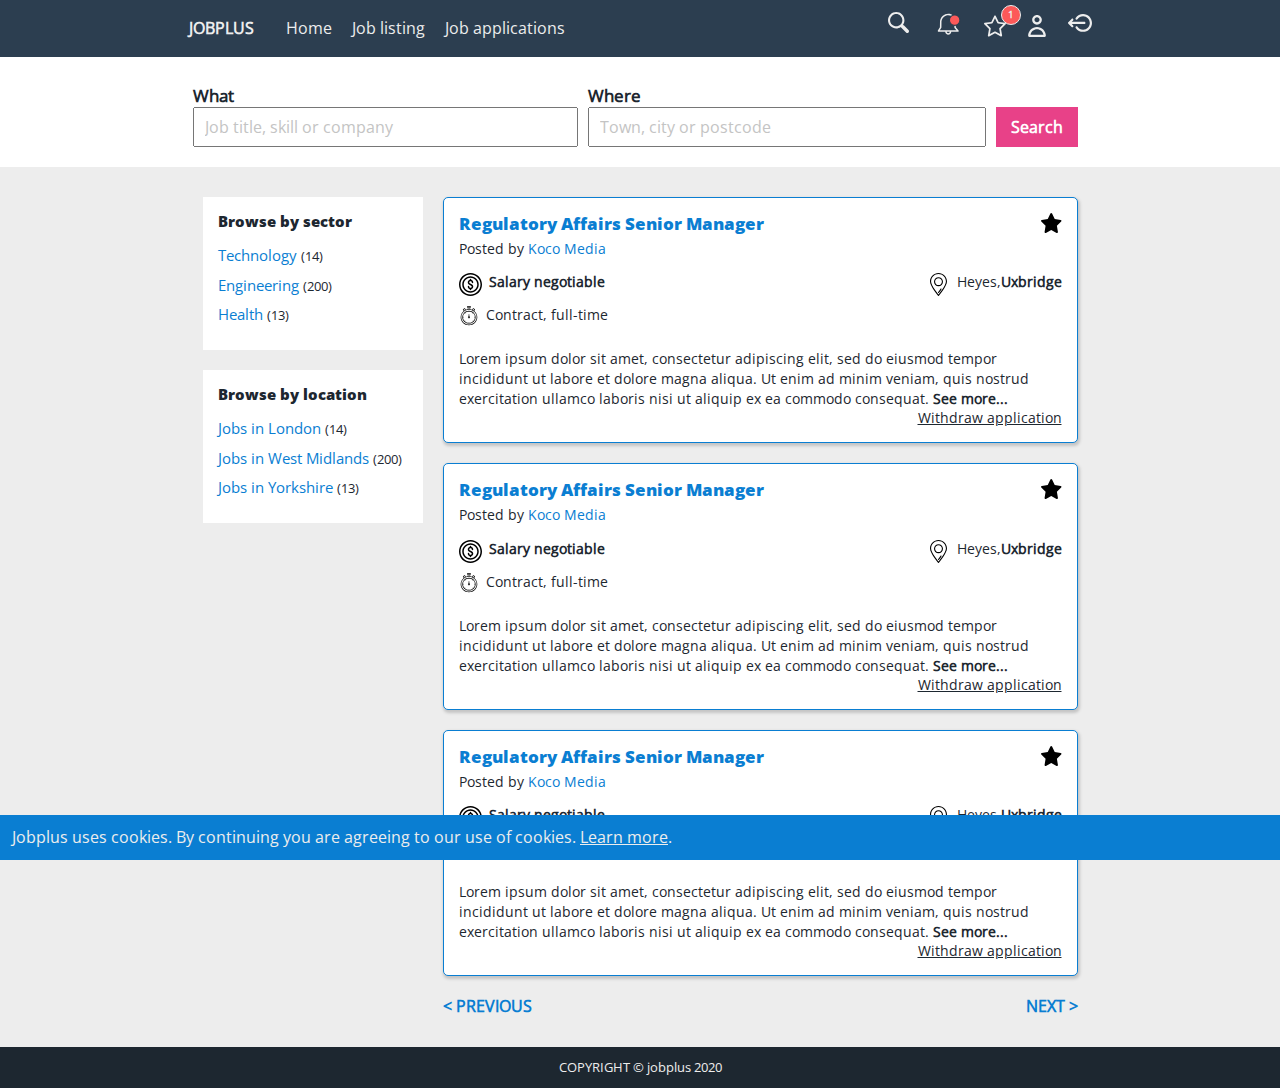
<file: listings.html>
<!DOCTYPE html>
<html lang="en">

<head>
  <meta charset="UTF-8">
  <meta name="viewport" content="width=device-width, initial-scale=1.0">
  <link rel="stylesheet" href="css/main.css">
  <title>JOBPLUS</title>
</head>

<body>
  <section>
    <nav class="nav">
      <input type="checkbox" class="nav__toggle" id="hamburger" hidden />
      <ul class="nav__lblock">
        <li class="nav__hamburger">
          <label for="hamburger"><img src="images/hamburger.svg" alt=""></label>
        </li>
        <li class="nav__logo"><a href="index.html">JOBPLUS</a></li>
      </ul>
      <ul class="nav__icons">
        <li><a href="listings.html"><img src="images/magnifying.svg" alt=""></a></li>
        <li><a href="notification.html"><img src="images/notification-active.svg" alt=""></a></li>
        <li><a href="saved_jobs.html">
            <img src="images/saved.svg" alt="">
            <span class="nav__savedcount">1</span>
          </a>
        </li>
        <li><a href="profile.html"><img src="images/profile.svg" alt=""></a></li>
        <li><a href="login.html"><img src="images/exit.svg" alt=""></a></li>
      </ul>
      <ul class="nav__dropl">
        <a href="index.html">
          <li>Home</li>
        </a><a href="listings.html">
          <li>Job listing</li>
        </a><a href="applications.html">
          <li>Job applications</li>
        </a>
      </ul>
    </nav>

    <div class="hero">
      <div class="hero__wrap">
        <div class="form">
          <div class="form__group">
            <label class="form__label">What</label>
            <input class="form__field" type="text" placeholder="Job title, skill or company">
          </div>

          <div class="form__group">
            <label class="form__label">Where</label>
            <input class="form__field" type="text" placeholder="Town, city or postcode">
          </div>

          <div class="form__group">
            <input class="form__btn" type="submit" value="Search">
          </div>
        </div>
      </div>
    </div>

    <div class="container">
      <div class="listing">
        <div class="filter">
          <div class="filter__links">
            <h1>Browse by sector</h1>
            <ul>
              <li>Technology <span>(14)</span></li>
              <li>Engineering <span>(200)</span></li>
              <li>Health <span>(13)</span></li>
            </ul>
          </div>

          <div class="filter__links">
            <h1>Browse by location</h1>
            <ul>
              <li>Jobs in London <span>(14)</span></li>
              <li>Jobs in West Midlands <span>(200)</span></li>
              <li>Jobs in Yorkshire <span>(13)</span></li>
            </ul>
          </div>

        </div>
        <section>
          <a href="apply.html">
            <div class="listing__card">
              <header class="listing__header">
                <h1 class="listing__title">Regulatory Affairs Senior Manager</h1>
                <img class="listing__saved" src="images/star-saved.svg" alt="">
                <p class="listing__company">Posted by <span>Koco Media</span></p>
              </header>

              <ul class="listing__items">
                <li><img src="images/money.svg" alt=""><b>Salary negotiable</b></li>
                <li><img src="images/location.svg" alt="">Heyes, <b>Uxbridge</b>
                </li>
                <li><img src="images/timer.svg" alt="">Contract, full-time</li>
              </ul>

              <p class="listing__detail">
                Lorem ipsum dolor sit amet, consectetur adipiscing elit, sed do eiusmod tempor incididunt ut labore et
                dolore magna
                aliqua. Ut enim ad minim veniam, quis nostrud exercitation ullamco laboris nisi ut aliquip ex ea commodo
                consequat. <b>See
                  more...</b>
              </p>

              <a href="" class="listing__cta">Withdraw application</a>

            </div>
          </a>

          <a href="apply.html">
            <div class="listing__card">
              <header class="listing__header">
                <h1 class="listing__title">Regulatory Affairs Senior Manager</h1>
                <img class="listing__saved" src="images/star-saved.svg" alt="">
                <p class="listing__company">Posted by <span>Koco Media</span></p>
              </header>

              <ul class="listing__items">
                <li><img src="images/money.svg" alt=""><b>Salary negotiable</b></li>
                <li><img src="images/location.svg" alt="">Heyes, <b>Uxbridge</b>
                </li>
                <li><img src="images/timer.svg" alt="">Contract, full-time</li>
              </ul>

              <p class="listing__detail">
                Lorem ipsum dolor sit amet, consectetur adipiscing elit, sed do eiusmod tempor incididunt ut labore et
                dolore magna
                aliqua. Ut enim ad minim veniam, quis nostrud exercitation ullamco laboris nisi ut aliquip ex ea commodo
                consequat. <b>See
                  more...</b>
              </p>

              <a href="" class="listing__cta">Withdraw application</a>

            </div>
          </a>

          <a href="apply.html">
            <div class="listing__card">
              <header class="listing__header">
                <h1 class="listing__title">Regulatory Affairs Senior Manager</h1>
                <img class="listing__saved" src="images/star-saved.svg" alt="">
                <p class="listing__company">Posted by <span>Koco Media</span></p>
              </header>

              <ul class="listing__items">
                <li><img src="images/money.svg" alt=""><b>Salary negotiable</b></li>
                <li><img src="images/location.svg" alt="">Heyes, <b>Uxbridge</b>
                </li>
                <li><img src="images/timer.svg" alt="">Contract, full-time</li>
              </ul>

              <p class="listing__detail">
                Lorem ipsum dolor sit amet, consectetur adipiscing elit, sed do eiusmod tempor incididunt ut labore et
                dolore magna
                aliqua. Ut enim ad minim veniam, quis nostrud exercitation ullamco laboris nisi ut aliquip ex ea commodo
                consequat. <b>See
                  more...</b>
              </p>

              <a href="" class="listing__cta">Withdraw application</a>

            </div>
          </a>

          <ul class="paginate">
            <li>
              < PREVIOUS</li>
            <li>NEXT ></li>
            </li>
          </ul>

        </section>
      </div>
    </div>

    <div class="cookie">
      <p>
        Jobplus uses cookies. By continuing you are agreeing to
        our use of cookies. <a href="">Learn more</a>.
      </p>
      <!-- <img src="images/cookie-close.svg" alt=""> -->
    </div>
  </section>

  <footer class="footer">COPYRIGHT &copy; jobplus 2020</footer>
</body>

</html>
</file>
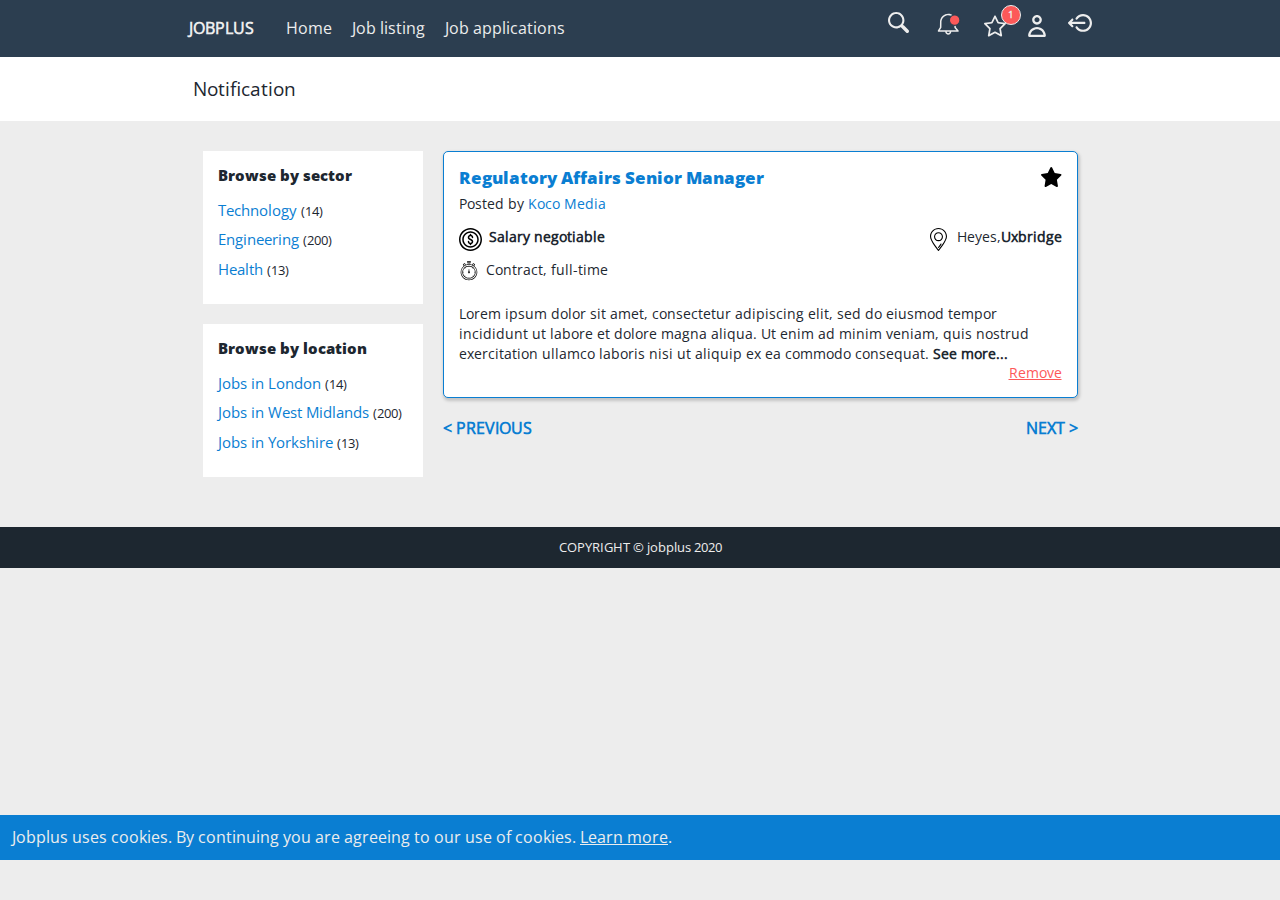
<file: notification.html>
<!DOCTYPE html>
<html lang="en">

<head>
  <meta charset="UTF-8">
  <meta name="viewport" content="width=device-width, initial-scale=1.0">
  <link rel="stylesheet" href="css/main.css">
  <title>JOBPLUS</title>
</head>

<body>
  <section>
    <nav class="nav">
      <input type="checkbox" class="nav__toggle" id="hamburger" hidden />
      <ul class="nav__lblock">
        <li class="nav__hamburger">
          <label for="hamburger"><img src="images/hamburger.svg" alt=""></label>
        </li>
        <li class="nav__logo"><a href="index.html">JOBPLUS</a></li>
      </ul>
      <ul class="nav__icons">
        <li><a href="listings.html"><img src="images/magnifying.svg" alt=""></a></li>
        <li><a href="notification.html"><img src="images/notification-active.svg" alt=""></a></li>
        <li><a href="saved_jobs.html">
            <img src="images/saved.svg" alt="">
            <span class="nav__savedcount">1</span>
          </a>
        </li>
        <li><a href="profile.html"><img src="images/profile.svg" alt=""></a></li>
        <li><a href="login.html"><img src="images/exit.svg" alt=""></a></li>
      </ul>
      <ul class="nav__dropl">
        <a href="index.html">
          <li>Home</li>
        </a><a href="listings.html">
          <li>Job listing</li>
        </a><a href="applications.html">
          <li>Job applications</li>
        </a>
      </ul>
    </nav>

    <div class="hero">
      <div class="hero__wrap">
        <h2>Notification</h2>
      </div>
    </div>

    <div class="container">
      <div class="listing">
        <div class="filter">
          <div class="filter__links">
            <h1>Browse by sector</h1>
            <ul>
              <li>Technology <span>(14)</span></li>
              <li>Engineering <span>(200)</span></li>
              <li>Health <span>(13)</span></li>
            </ul>
          </div>

          <div class="filter__links">
            <h1>Browse by location</h1>
            <ul>
              <li>Jobs in London <span>(14)</span></li>
              <li>Jobs in West Midlands <span>(200)</span></li>
              <li>Jobs in Yorkshire <span>(13)</span></li>
            </ul>
          </div>

        </div>
        <section>
          <div class="listing__card">
            <header class="listing__header">
              <h1 class="listing__title">Regulatory Affairs Senior Manager</h1>
              <img class="listing__saved" src="images/star-saved.svg" alt="">
              <p class="listing__company">Posted by <span>Koco Media</span></p>
            </header>

            <ul class="listing__items">
              <li><img src="images/money.svg" alt=""><b>Salary negotiable</b></li>
              <li><img src="images/location.svg" alt="">Heyes, <b>Uxbridge</b>
              </li>
              <li><img src="images/timer.svg" alt="">Contract, full-time</li>
            </ul>

            <p class="listing__detail">
              Lorem ipsum dolor sit amet, consectetur adipiscing elit, sed do eiusmod tempor incididunt ut labore et
              dolore magna
              aliqua. Ut enim ad minim veniam, quis nostrud exercitation ullamco laboris nisi ut aliquip ex ea commodo
              consequat. <b>See
                more...</b>
            </p>

            <a href="" class="listing__cta listing__cta--alert">Remove</a>

          </div>

          <ul class="paginate">
            <li>
              < PREVIOUS</li>
            <li>NEXT ></li>
            </li>
          </ul>

        </section>
      </div>
    </div>

    <div class="cookie">
      <p>
        Jobplus uses cookies. By continuing you are agreeing to
        our use of cookies. <a href="">Learn more</a>.
      </p>
      <!-- <img src="images/cookie-close.svg" alt=""> -->
    </div>
  </section>

  <footer class="footer">COPYRIGHT &copy; jobplus 2020</footer>
</body>

</html>
</file>
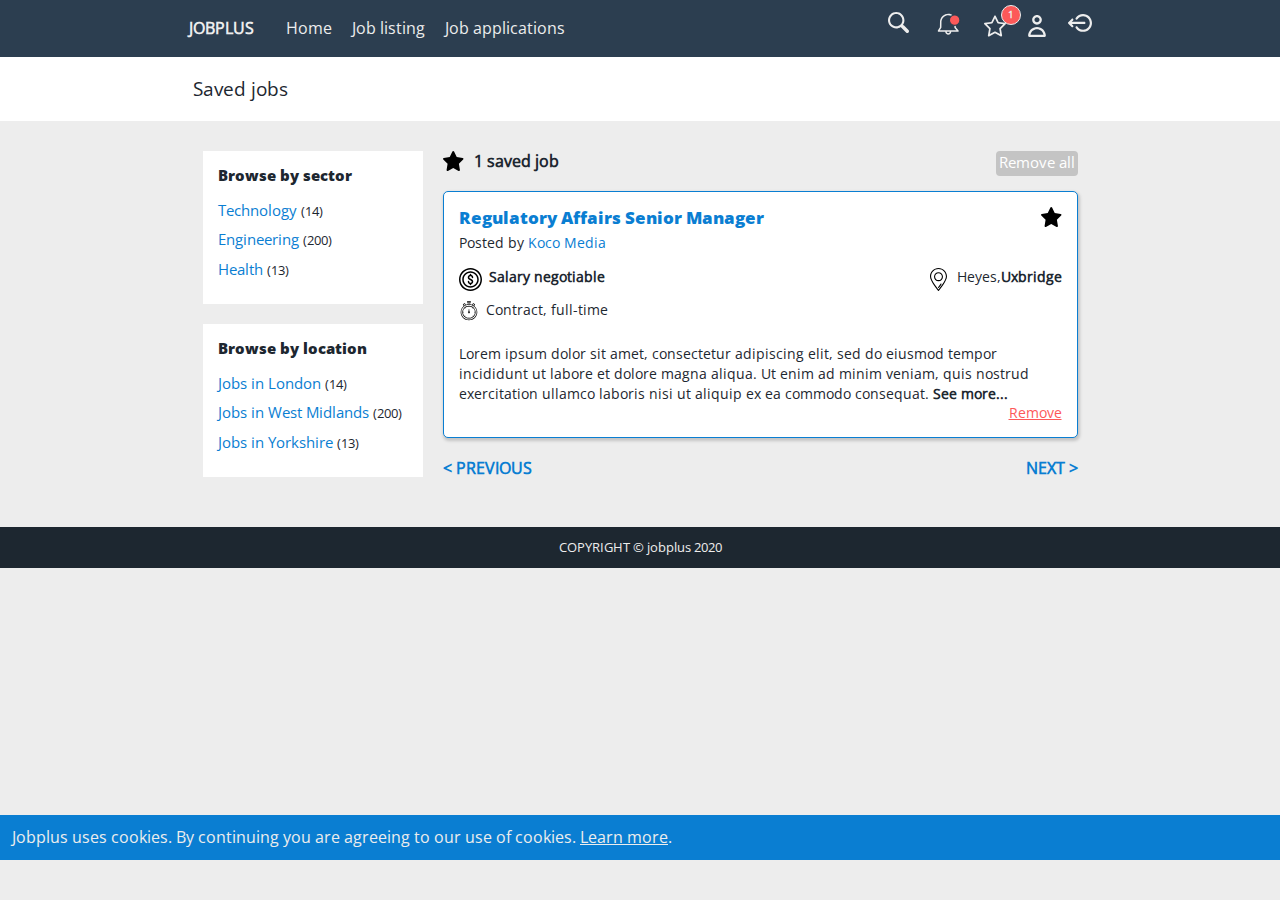
<file: saved_jobs.html>
<!DOCTYPE html>
<html lang="en">

<head>
  <meta charset="UTF-8">
  <meta name="viewport" content="width=device-width, initial-scale=1.0">
  <link rel="stylesheet" href="css/main.css">
  <title>JOBPLUS</title>
</head>

<body>
  <section>
    <nav class="nav">
      <input type="checkbox" class="nav__toggle" id="hamburger" hidden />
      <ul class="nav__lblock">
        <li class="nav__hamburger">
          <label for="hamburger"><img src="images/hamburger.svg" alt=""></label>
        </li>
        <li class="nav__logo"><a href="index.html">JOBPLUS</a></li>
      </ul>
      <ul class="nav__icons">
        <li><a href="listings.html"><img src="images/magnifying.svg" alt=""></a></li>
        <li><a href="notification.html"><img src="images/notification-active.svg" alt=""></a></li>
        <li><a href="saved_jobs.html">
            <img src="images/saved.svg" alt="">
            <span class="nav__savedcount">1</span>
          </a>
        </li>
        <li><a href="profile.html"><img src="images/profile.svg" alt=""></a></li>
        <li><a href="login.html"><img src="images/exit.svg" alt=""></a></li>
      </ul>
      <ul class="nav__dropl">
        <a href="index.html">
          <li>Home</li>
        </a><a href="listings.html">
          <li>Job listing</li>
        </a><a href="applications.html">
          <li>Job applications</li>
        </a>
      </ul>
    </nav>

    <div class="hero">
      <div class="hero__wrap">
        <h2>Saved jobs</h2>
      </div>
    </div>

    <div class="container">
      <div class="listing">
        <div class="filter">
          <div class="filter__links">
            <h1>Browse by sector</h1>
            <ul>
              <li>Technology <span>(14)</span></li>
              <li>Engineering <span>(200)</span></li>
              <li>Health <span>(13)</span></li>
            </ul>
          </div>

          <div class="filter__links">
            <h1>Browse by location</h1>
            <ul>
              <li>Jobs in London <span>(14)</span></li>
              <li>Jobs in West Midlands <span>(200)</span></li>
              <li>Jobs in Yorkshire <span>(13)</span></li>
            </ul>
          </div>

        </div>
        <section>
          <ul class="listing__saved_summary">
            <li><span><img src="images/star-saved.svg" alt=""></span> <b>1 saved job</b></li>
            <li><a href="">Remove all</a></li>
          </ul>

          <div class="listing__card">
            <header class="listing__header">
              <h1 class="listing__title">Regulatory Affairs Senior Manager</h1>
              <img class="listing__saved" src="images/star-saved.svg" alt="">
              <p class="listing__company">Posted by <span>Koco Media</span></p>
            </header>

            <ul class="listing__items">
              <li><img src="images/money.svg" alt=""><b>Salary negotiable</b></li>
              <li><img src="images/location.svg" alt="">Heyes, <b>Uxbridge</b>
              </li>
              <li><img src="images/timer.svg" alt="">Contract, full-time</li>
            </ul>

            <p class="listing__detail">
              Lorem ipsum dolor sit amet, consectetur adipiscing elit, sed do eiusmod tempor incididunt ut labore et
              dolore magna
              aliqua. Ut enim ad minim veniam, quis nostrud exercitation ullamco laboris nisi ut aliquip ex ea commodo
              consequat. <b>See
                more...</b>
            </p>

            <a href="" class="listing__cta listing__cta--alert">Remove</a>

          </div>

          <ul class="paginate">
            <li>
              < PREVIOUS</li>
            <li>NEXT ></li>
            </li>
          </ul>

        </section>
      </div>
    </div>

    <div class="cookie">
      <p>
        Jobplus uses cookies. By continuing you are agreeing to
        our use of cookies. <a href="">Learn more</a>.
      </p>
      <!-- <img src="images/cookie-close.svg" alt=""> -->
    </div>
  </section>

  <footer class="footer">COPYRIGHT &copy; jobplus 2020</footer>
</body>

</html>
</file>
<file: css/main.css>
:root {
  --alpha: #2c3e50;
  --beta: #0a7ed2;
  --gamma: #1d2730;
  --delta: #ededed;
  --alert: #fd5959;
  --contrast: #e84188;
  --elements: #c4c4c4;
  --light: #fff;
  --skills: #e1e1e1;
}

@font-face {
  font-family: "Open Sans";
  src: url(../../fonts/OpenSans-Regular.ttf);
}
@font-face {
  font-family: "OpenSans ExtraBold";
  src: url(../../fonts/OpenSans-ExtraBold.ttf);
}
/*! normalize.css v8.0.1 | MIT License | github.com/necolas/normalize.css */
/* Document
   ========================================================================== */
/**
 * 1. Correct the line height in all browsers.
 * 2. Prevent adjustments of font size after orientation changes in iOS.
 */
html {
  line-height: 1.15; /* 1 */
  -webkit-text-size-adjust: 100%; /* 2 */
}

/* Sections
   ========================================================================== */
/**
 * Remove the margin in all browsers.
 */
body {
  margin: 0;
}

/**
 * Render the `main` element consistently in IE.
 */
main {
  display: block;
}

/**
 * Correct the font size and margin on `h1` elements within `section` and
 * `article` contexts in Chrome, Firefox, and Safari.
 */
h1 {
  font-size: 2em;
  margin: 0.67em 0;
}

/* Grouping content
   ========================================================================== */
/**
 * 1. Add the correct box sizing in Firefox.
 * 2. Show the overflow in Edge and IE.
 */
hr {
  box-sizing: content-box; /* 1 */
  height: 0; /* 1 */
  overflow: visible; /* 2 */
}

/**
 * 1. Correct the inheritance and scaling of font size in all browsers.
 * 2. Correct the odd `em` font sizing in all browsers.
 */
pre {
  font-family: monospace, monospace; /* 1 */
  font-size: 1em; /* 2 */
}

/* Text-level semantics
   ========================================================================== */
/**
 * Remove the gray background on active links in IE 10.
 */
a {
  background-color: transparent;
}

/**
 * 1. Remove the bottom border in Chrome 57-
 * 2. Add the correct text decoration in Chrome, Edge, IE, Opera, and Safari.
 */
abbr[title] {
  border-bottom: none; /* 1 */
  text-decoration: underline; /* 2 */
  -webkit-text-decoration: underline dotted;
          text-decoration: underline dotted; /* 2 */
}

/**
 * Add the correct font weight in Chrome, Edge, and Safari.
 */
b,
strong {
  font-weight: bolder;
}

/**
 * 1. Correct the inheritance and scaling of font size in all browsers.
 * 2. Correct the odd `em` font sizing in all browsers.
 */
code,
kbd,
samp {
  font-family: monospace, monospace; /* 1 */
  font-size: 1em; /* 2 */
}

/**
 * Add the correct font size in all browsers.
 */
small {
  font-size: 80%;
}

/**
 * Prevent `sub` and `sup` elements from affecting the line height in
 * all browsers.
 */
sub,
sup {
  font-size: 75%;
  line-height: 0;
  position: relative;
  vertical-align: baseline;
}

sub {
  bottom: -0.25em;
}

sup {
  top: -0.5em;
}

/* Embedded content
   ========================================================================== */
/**
 * Remove the border on images inside links in IE 10.
 */
img {
  border-style: none;
}

/* Forms
   ========================================================================== */
/**
 * 1. Change the font styles in all browsers.
 * 2. Remove the margin in Firefox and Safari.
 */
button,
input,
optgroup,
select,
textarea {
  font-family: inherit; /* 1 */
  font-size: 100%; /* 1 */
  line-height: 1.15; /* 1 */
  margin: 0; /* 2 */
}

/**
 * Show the overflow in IE.
 * 1. Show the overflow in Edge.
 */
button,
input {
  /* 1 */
  overflow: visible;
}

/**
 * Remove the inheritance of text transform in Edge, Firefox, and IE.
 * 1. Remove the inheritance of text transform in Firefox.
 */
button,
select {
  /* 1 */
  text-transform: none;
}

/**
 * Correct the inability to style clickable types in iOS and Safari.
 */
button,
[type=button],
[type=reset],
[type=submit] {
  -webkit-appearance: button;
}

/**
 * Remove the inner border and padding in Firefox.
 */
button::-moz-focus-inner,
[type=button]::-moz-focus-inner,
[type=reset]::-moz-focus-inner,
[type=submit]::-moz-focus-inner {
  border-style: none;
  padding: 0;
}

/**
 * Restore the focus styles unset by the previous rule.
 */
button:-moz-focusring,
[type=button]:-moz-focusring,
[type=reset]:-moz-focusring,
[type=submit]:-moz-focusring {
  outline: 1px dotted ButtonText;
}

/**
 * Correct the padding in Firefox.
 */
fieldset {
  padding: 0.35em 0.75em 0.625em;
}

/**
 * 1. Correct the text wrapping in Edge and IE.
 * 2. Correct the color inheritance from `fieldset` elements in IE.
 * 3. Remove the padding so developers are not caught out when they zero out
 *    `fieldset` elements in all browsers.
 */
legend {
  box-sizing: border-box; /* 1 */
  color: inherit; /* 2 */
  display: table; /* 1 */
  max-width: 100%; /* 1 */
  padding: 0; /* 3 */
  white-space: normal; /* 1 */
}

/**
 * Add the correct vertical alignment in Chrome, Firefox, and Opera.
 */
progress {
  vertical-align: baseline;
}

/**
 * Remove the default vertical scrollbar in IE 10+.
 */
textarea {
  overflow: auto;
}

/**
 * 1. Add the correct box sizing in IE 10.
 * 2. Remove the padding in IE 10.
 */
[type=checkbox],
[type=radio] {
  box-sizing: border-box; /* 1 */
  padding: 0; /* 2 */
}

/**
 * Correct the cursor style of increment and decrement buttons in Chrome.
 */
[type=number]::-webkit-inner-spin-button,
[type=number]::-webkit-outer-spin-button {
  height: auto;
}

/**
 * 1. Correct the odd appearance in Chrome and Safari.
 * 2. Correct the outline style in Safari.
 */
[type=search] {
  -webkit-appearance: textfield; /* 1 */
  outline-offset: -2px; /* 2 */
}

/**
 * Remove the inner padding in Chrome and Safari on macOS.
 */
[type=search]::-webkit-search-decoration {
  -webkit-appearance: none;
}

/**
 * 1. Correct the inability to style clickable types in iOS and Safari.
 * 2. Change font properties to `inherit` in Safari.
 */
::-webkit-file-upload-button {
  -webkit-appearance: button; /* 1 */
  font: inherit; /* 2 */
}

/* Interactive
   ========================================================================== */
/*
 * Add the correct display in Edge, IE 10+, and Firefox.
 */
details {
  display: block;
}

/*
 * Add the correct display in all browsers.
 */
summary {
  display: list-item;
}

/* Misc
   ========================================================================== */
/**
 * Add the correct display in IE 10+.
 */
template {
  display: none;
}

/**
 * Add the correct display in IE 10.
 */
[hidden] {
  display: none;
}

/*** box sizing border-box for all elements ***/
*,
*::before,
*::after {
  box-sizing: border-box;
}

a {
  text-decoration: none;
  color: inherit;
  cursor: pointer;
}

button {
  background-color: transparent;
  color: inherit;
  border-width: 0;
  padding: 0;
  cursor: pointer;
}

figure {
  margin: 0;
}

input::-moz-focus-inner {
  border: 0;
  padding: 0;
  margin: 0;
}

ul,
ol,
dd {
  margin: 0;
  padding: 0;
  list-style: none;
}

h1,
h2,
h3,
h4,
h5,
h6 {
  margin: 0;
  font-size: inherit;
  font-weight: inherit;
}

p {
  margin: 0;
}

cite {
  font-style: normal;
}

fieldset {
  border-width: 0;
  padding: 0;
  margin: 0;
}

html {
  font-size: 1px; /*for using REM units!*/
}

body {
  font-family: "Open Sans";
  font-size: 16rem;
  line-height: 1.3;
  background-color: var(--delta);
  -webkit-font-smoothing: antialiased;
  -moz-osx-font-smoothing: grayscale;
}

h1 {
  font-family: "OpenSans ExtraBold";
}

:-ms-input-placeholder {
  /* Internet Explorer 10-11 */
  color: var(--elements);
}

::-moz-placeholder {
  color: var(--elements);
}

::placeholder {
  color: var(--elements);
}

.nav {
  display: grid;
  grid-template-columns: -webkit-min-content 1fr -webkit-min-content;
  grid-template-columns: min-content 1fr min-content;
  grid-template-rows: repeat(2, -webkit-min-content);
  grid-template-rows: repeat(2, min-content);
  background-color: var(--alpha);
}
.nav__lblock {
  grid-row: 1/2;
  grid-column: 1/2;
  display: flex;
  align-items: center;
  padding: 12rem;
}
.nav__icons {
  grid-row: 1/2;
  grid-column: 3/4;
  display: flex;
  align-items: center;
  padding: 12rem;
}
.nav__icons li {
  margin-left: 20rem;
}
.nav__dropl {
  grid-row: 2/3;
  grid-column: 1/-1;
  background-color: var(--light);
  display: none;
}
.nav__hamburger {
  margin-right: 10rem;
}
.nav__logo {
  color: var(--delta);
  font-weight: bold;
}
.nav__savedcount {
  position: absolute;
  padding: 2rem 6rem 3rem 6rem;
  border-radius: 50%;
  background-color: var(--alert);
  color: var(--delta);
  border: 1px var(--delta) solid;
  font-size: 10rem;
  font-weight: bold;
  display: inline-block;
  transform: translate(-5rem, -10rem);
}
.nav__toggle:checked ~ .nav__dropl {
  display: block;
}
.nav__toggle:checked ~ .nav__dropl li {
  padding: 15rem 10rem;
  border-bottom: 1px var(--delta) solid;
}
@media (min-width: 767px) {
  .nav {
    grid-template-columns: 1fr -webkit-min-content minmax(590rem, auto) -webkit-min-content 1fr;
    grid-template-columns: 1fr min-content minmax(590rem, auto) min-content 1fr;
  }
  .nav__lblock {
    grid-row: 1/2;
    grid-column: 2/3;
  }
  .nav__dropl {
    grid-row: 1/2;
    grid-column: 3/4;
    display: flex;
    align-items: center;
    background-color: var(--alpha);
    color: var(--delta);
  }
  .nav__dropl li {
    margin-left: 20rem;
  }
  .nav__icons {
    grid-row: 1/2;
    grid-column: 4/5;
  }
  .nav__hamburger {
    display: none;
  }
}

.hero {
  padding: 10rem;
  background-color: var(--light);
}
.hero--bgimg {
  background-image: url(../../images/hero-small.svg);
  background-repeat: no-repeat;
  background-size: cover;
  width: 100%;
  box-shadow: 0 3000px rgba(0, 0, 0, 0.7) inset;
}
.hero h1 {
  font-size: 26rem;
  color: var(--light);
  line-height: 30rem;
  margin-bottom: 15rem;
}
.hero h2 {
  font-size: 19rem;
  color: var(--gamma);
}
@media (min-width: 767px) {
  .hero__wrap {
    max-width: 895rem;
    margin: 10rem auto;
  }
  .hero--bgimg {
    background-image: url(../../images/hero-big.svg);
  }
  .hero h1 {
    font-size: 38rem;
    max-width: 500rem;
    line-height: 40rem;
  }
}

.form__checkbox {
  margin-top: 5rem;
}
.form__textarea {
  width: 100%;
  height: 200rem;
}
.form__select {
  width: 100%;
  height: 40rem;
  font-size: 16rem;
  color: var(--alpha);
}
.form--page {
  padding: 10rem;
}
.form--page footer {
  font-size: 14rem;
  text-align: center;
  margin-top: 10rem;
}
.form--page footer a {
  text-decoration: underline;
  color: var(--beta);
}
.form__group {
  margin-top: 8rem;
}
.form--page {
  margin-bottom: 20rem;
}
.form__label {
  font-size: 17rem;
  font-weight: bold;
  color: var(--gamma);
}
.form__label--light {
  color: var(--light);
}
.form__field {
  width: 100%;
  height: 40rem;
  padding: 10rem;
}
.form__btn {
  background-color: var(--contrast);
  border: none;
  width: 100%;
  color: var(--light);
  font-weight: bold;
  padding: 8rem;
}
@media (min-width: 767px) {
  .form {
    display: flex;
    align-items: flex-end;
  }
  .form--page {
    max-width: 500rem;
    background-color: var(--light);
    display: block;
    padding: 10rem 10rem 10rem 20rem;
    margin: 20rem auto;
  }
  .form__group {
    margin-right: 10rem;
  }
  .form__field {
    min-width: 350rem;
  }
  .form__btn {
    padding: 11rem 15rem;
  }
}

.container {
  max-width: 895rem;
  margin: 10rem auto;
}

.sector {
  padding: 10rem;
}
.sector h2 {
  font-size: 26rem;
  text-align: center;
}
.sector p {
  font-size: 14rem;
  text-align: center;
  margin-bottom: 20rem;
}
.sector__types {
  display: grid;
}
.sector__wrap {
  display: grid;
  margin-bottom: 15rem;
}
.sector__picture {
  grid-row: 1/2;
  grid-column: 1/2;
  filter: brightness(30%);
}
.sector__picture img {
  width: 100%;
}
.sector__name {
  grid-row: 1/2;
  grid-column: 1/2;
  align-self: center;
  z-index: 1;
  font-family: "OpenSans Extrabold";
  color: var(--light);
  font-size: 26rem;
  text-align: center;
}
.sector__browse {
  border: 1px var(--beta) solid;
  padding: 10rem;
  border-radius: 5rem;
  text-align: center;
  color: var(--beta);
  margin-bottom: 15rem;
}
.sector__mlist, .sector__list {
  font-size: 17rem;
}
.sector__mlist span, .sector__list span {
  color: var(--beta);
  font-size: 14rem;
}
.sector__mlist li, .sector__list li {
  margin-top: 8rem;
}
.sector__list {
  display: none;
}
@media (min-width: 767px) {
  .sector h2 {
    font-size: 34rem;
  }
  .sector p {
    font-size: 18rem;
  }
  .sector__types {
    grid-template-columns: repeat(3, 1fr);
    grid-column-gap: 10rem;
  }
  .sector__browse, .sector__mlist {
    display: none;
  }
  .sector__list {
    display: block;
    font-size: 15rem;
  }
}

.footer {
  background-color: var(--gamma);
  color: var(--delta);
  padding: 12rem;
  font-size: 13rem;
  text-align: center;
}

.cookie {
  display: grid;
  grid-template-rows: 1fr -webkit-min-content;
  grid-template-rows: 1fr min-content;
  background-color: var(--beta);
  color: var(--delta);
  padding: 12rem;
  position: fixed;
  width: 100%;
  bottom: 40rem;
}
.cookie a {
  text-decoration: underline;
}

.listing {
  margin: 30rem 10rem;
  color: var(--gamma);
}
.listing__more h1 {
  margin: 25rem 0;
  font-size: 17rem;
}
.listing__skills {
  display: flex;
  flex-wrap: wrap;
}
.listing__skills li {
  background-color: var(--skills);
  padding: 7rem 9rem;
  font-size: 14rem;
  border-radius: 16rem;
  margin-right: 10rem;
  margin-bottom: 10rem;
}
.listing__saved_summary {
  display: flex;
  justify-content: space-between;
  margin-bottom: 15rem;
}
.listing__saved_summary li:first-of-type {
  display: flex;
}
.listing__saved_summary li:first-of-type span {
  margin-right: 10rem;
}
.listing__saved_summary li:last-of-type {
  background-color: var(--elements);
  color: var(--light);
  padding: 2rem 3rem;
  border-radius: 4rem;
  font-size: 15rem;
}
.listing__card {
  border: 1px var(--beta) solid;
  background-color: var(--light);
  padding: 15rem;
  border-radius: 5rem;
  box-shadow: 1px 2px 3px 1px var(--elements);
  margin-bottom: 20rem;
}
.listing__card--apply {
  border-radius: 0;
  border: none;
  box-shadow: none;
}
.listing__header {
  display: grid;
  grid-template-rows: repeat(2, auto);
  grid-template-columns: repeat(2, auto);
  grid-gap: 5rem;
}
.listing__title {
  grid-row: 1/2;
  grid-column: 1/2;
  color: var(--beta);
  font-size: 17rem;
}
.listing__saved {
  grid-row: 1/2;
  grid-column: 2/3;
  justify-self: right;
}
.listing__company {
  grid-row: 2/3;
  grid-column: 1/2;
  font-size: 14rem;
}
.listing__company span {
  color: var(--beta);
}
.listing__items {
  display: grid;
  grid-template-rows: repeat(2, 1fr);
  grid-template-columns: repeat(2, 1fr);
  grid-gap: 10rem;
  margin-top: 15rem;
  font-size: 14rem;
}
.listing__items li {
  display: flex;
}
.listing__items li img {
  margin-right: 7rem;
}
.listing__items li:nth-of-type(2) {
  justify-self: right;
}
.listing__detail {
  margin-top: 20rem;
  font-size: 14rem;
  line-height: 20rem;
}
.listing__cta {
  font-size: 14rem;
  text-decoration: underline;
  text-align: right;
  display: block;
}
.listing__cta--light {
  color: var(--beta);
}
.listing__cta--alert {
  color: var(--alert);
}
@media (min-width: 767px) {
  .listing {
    display: grid;
    grid-template-columns: -webkit-min-content 1fr;
    grid-template-columns: min-content 1fr;
  }
}

.filter {
  display: none;
}
@media (min-width: 767px) {
  .filter {
    display: block;
    margin-right: 20rem;
  }
  .filter__links {
    background-color: var(--light);
    width: 220rem;
    padding: 15rem;
    margin-bottom: 20rem;
  }
  .filter__links h1 {
    font-size: 15rem;
    margin-bottom: 15rem;
  }
  .filter__links li {
    font-size: 15rem;
    color: var(--beta);
    margin-bottom: 10rem;
  }
  .filter__links li span {
    color: var(--gamma);
    font-size: 13rem;
  }
}

.paginate {
  display: flex;
  justify-content: space-between;
  color: var(--beta);
  font-weight: bold;
}/*# sourceMappingURL=main.css.map */
</file>
